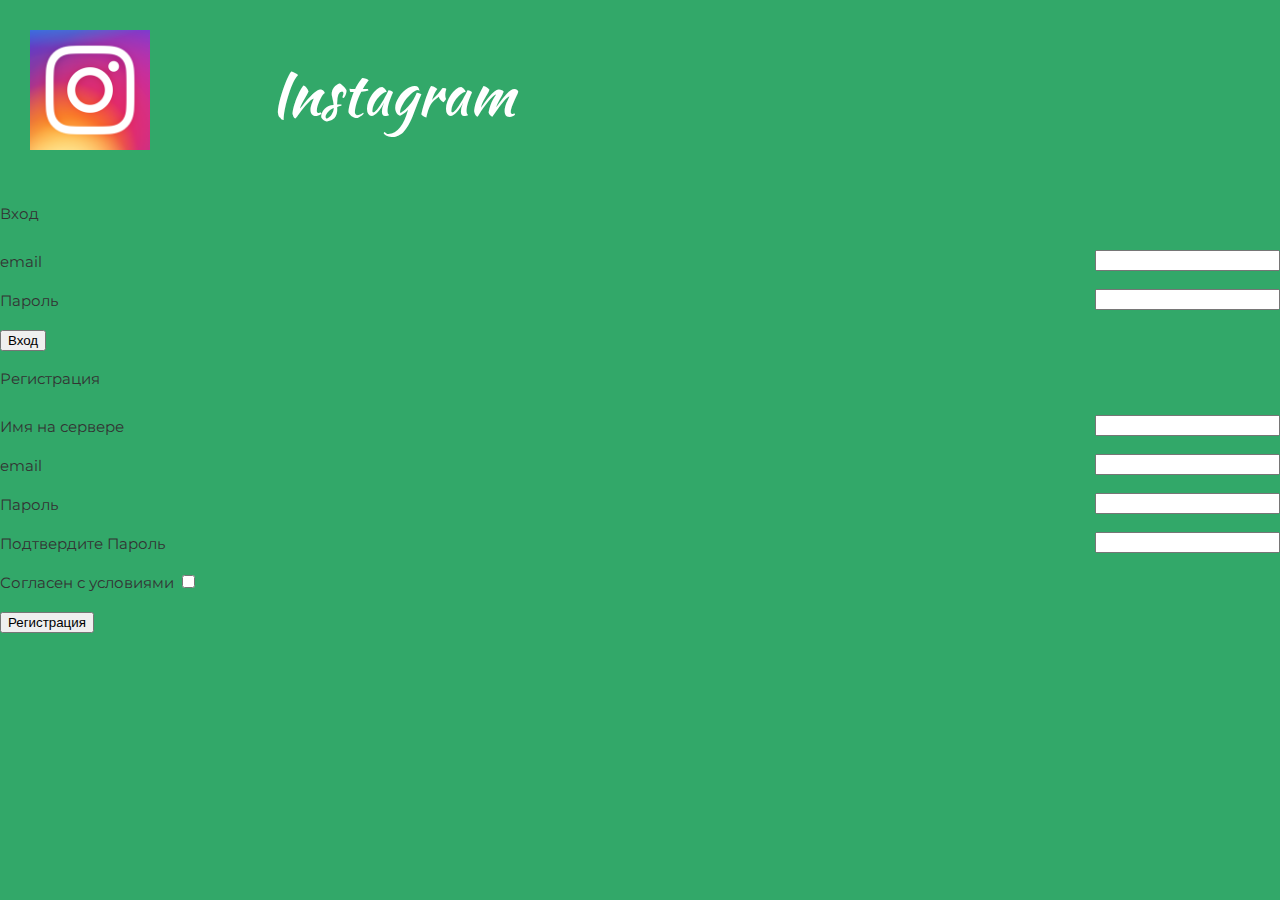
<file: instagram/index.html>
<!DOCTYPE html>
<html lang="en">

<head>
    <meta charset="UTF-8">
    <link rel="stylesheet" href="style.css">
    <link href="https://fonts.googleapis.com/css?family=Kaushan+Script|Montserrat:400,700&amp;subset=cyrillic-ext" rel="stylesheet">
    <link>
    <title>Document</title>
</head>

<body>
    <header>
        <div class="logo">
            <img src="images/instLogo.png" class="img_logo" alt="">
        </div>
        <div class="name">Instagram</div>

    </header>


    <form name="Input" action="feed.html" method="post" class="LogIn">
    <p>Вход <br>
            <br>
            <label>email
                <input type="text" name="text" autocomplete required class="right">
            </label>
        </p>

        <p>
            <label>Пароль
                <input type="password" name="password" autocomplete required class="right">
            </label>
        </p>
        
        <p>  <input type="submit" value="Вход">  </p>
    </form>
    
    
    
    <form name="LogIn" action="feed.html" method="post" class="LogIn">
    <p>Регистрация<br>
           
            <br>
            <label>Имя на сервере
                <input type="text" name="text" autocomplete required class="right">
            </label>
        </p>

        <p>
            <label>email
                <input type="text" name="email" autocomplete required class="right">
            </label>
        </p>
        
        <p> <label>Пароль
                <input type="password" name="password" autocomplete required class="right">
            </label></p>
                    
                    <p>
                     <label>Подтвердите Пароль
                <input type="password" name="password" autocomplete required class="right">
            </label>
            </p>
            
             <p>
                     <label> Согласен с условиями
                <input type="checkbox" name="password" autocomplete required >
            </label>
            </p>
            
             <p>  <input type="submit" value="Регистрация">  </p>
    </form>
    
    
    
    

</body>

</html>
</file>
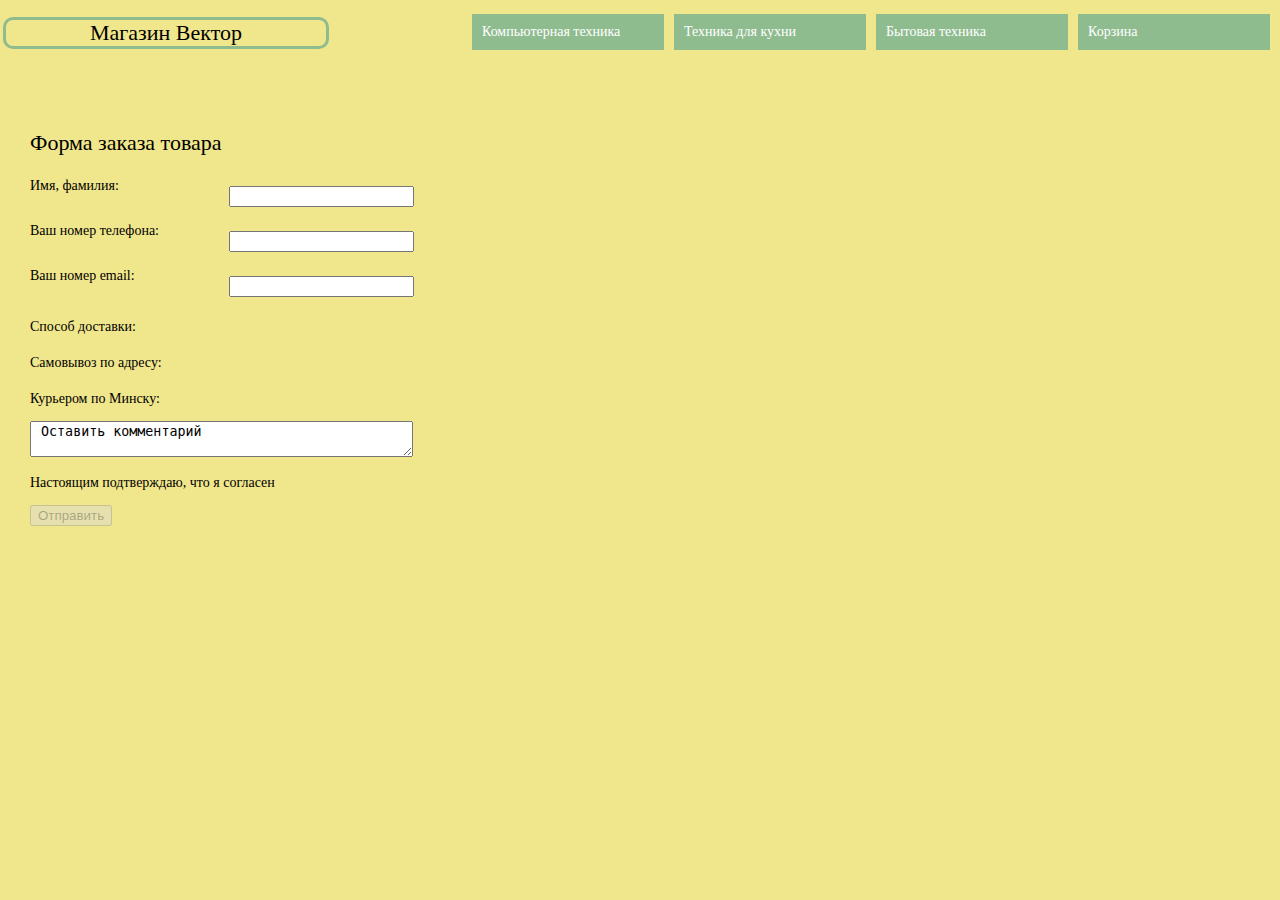
<file: shop/index.html>
<!DOCTYPE html>
<html lang="en">

<head>
    <meta charset="UTF-8">
    <link rel="stylesheet" href="style.css">
    <link href="https://fonts.googleapis.com/css?family=Kaushan+Script|Montserrat:400,700&amp;subset=cyrillic-ext" rel="stylesheet">
    <link>
    <title>Document</title>
</head>

<body>
  <div class="nav">
   <ul class="menu">
   
       <li><a href=#>Корзина</a>
        <ul class="submenu">
           
        </ul>
    </li>
    
    <li><a href=#>Бытовая техника</a>
        <ul class="submenu">
            <li><a href=#>Стиральные машины
</a></li>
            <li><a href=#>Пылесосы</a></li>
            <li><a href=#>Швейные, вышивальные машины
</a></li>
        <li><a href=#>Утюги</a></li>
       <li><a href=#>Электровеники</a></li>
     <li><a href=#>Сушилки для обуви</a></li>
        </ul>
    </li>
    <li><a href=#>Техника для кухни</a>
        <ul class="submenu">
            <li><a href=#>Холодильники
</a></li>
            <li><a href=#>Кухонные плиты</a></li>
            <li><a href=#>Морозильники</a></li>
            <li><a href=#>Настольные плиты</a></li>
            <li><a href=#>Ростеры, мини-печи</a></li>
            <li><a href=#>Вытяжки</a></li>
            <li><a href=#>Микроволновые печи</a></li>
            
            
        </ul>
    </li>
    <li><a href=#>Компьютерная техника</a>
        <ul class="submenu">
            <li><a href=#>Ноутбуки</a></li>
            <li><a href=#>Планшеты</a></li>
            <li><a href=#>Компьютеры, моноблоки</a></li>
        <li><a href=#>Игровые приставки</a></li>
        <li><a href=#>Серверное оборудование</a></li>
        </ul>
    </li>

    
</ul>

<div class="name"> Магазин Вектор</div>
</div> 

<div class="form"> 
 <form  action="#">
<p class="m_name">Форма заказа товара</p>
	<div class="input" > <label>Имя, фамилия:</label>
	<input class="input" type="text" /> </div>


<div  class="input" > <label for="phone">Ваш номер телефона:</label>
<input  class="input" type="tel" id="phone" name="phone" ></div>

<div  class="input" > <label for="phone">Ваш номер email:</label>
<input  class="input" type="email" id="phone" name="phone" ></div>

<div>
<p>Способ доставки:</p>
  <div>
    
    
     <div class="spoiler">

     <label for="mapy">Самовывоз по адресу:</label>
     <input type="checkbox" id="mapy" >
     <div class="box">

           
<div class="map-responsive">
<iframe src="https://www.google.com/maps/embed?pb=!1m18!1m12!1m3!1d143494.86491623629!2d38.8346975935457!3d55.80873818252006!2m3!1f0!2f0!3f0!3m2!1i1024!2i768!4f13.1!3m3!1m2!1s0x414b1c7e8e89e903%3A0x2489581359276ac7!2z0J7RgNC10YXQvtCy0L4t0JfRg9C10LLQviwg0JzQvtGB0LrQvtCy0YHQutCw0Y8g0L7QsdC7Lg!5e0!3m2!1sru!2sru!4v1452761646368" width="400" height="300" frameborder="0" style="border:0" allowfullscreen></iframe>
</div>

     </div>
     
           
</div>

   <div class="spoiler">

     <label for="horns">Курьером по Минску:</label><input type="checkbox"  id="horns" >
     <div class="box">

          	<div class="input" > <label>Адрес доставки:</label>
	<input class="input" type="text" /> </div> 


     </div>
     
           
</div> 
    
     
     

  </div>
  
  
  
 
  
  
  
  
  
  
  
</div>
    <p><textarea rows="2" cols="45" name="text"> Оставить комментарий</textarea></p>

	

<div class="formname">
    <input id="checkbox" type="checkbox" name="checkbox" onchange="document.getElementById('submit').disabled = !this.checked;" />
    <label for="checkbox">Настоящим подтверждаю, что я согласен</label>    
   <p> <input type="submit" disabled="disabled" name="submit" id="submit" value="Отправить" /> </p>
</div>

 
 </form>
</div>

</body>

</html>
</file>
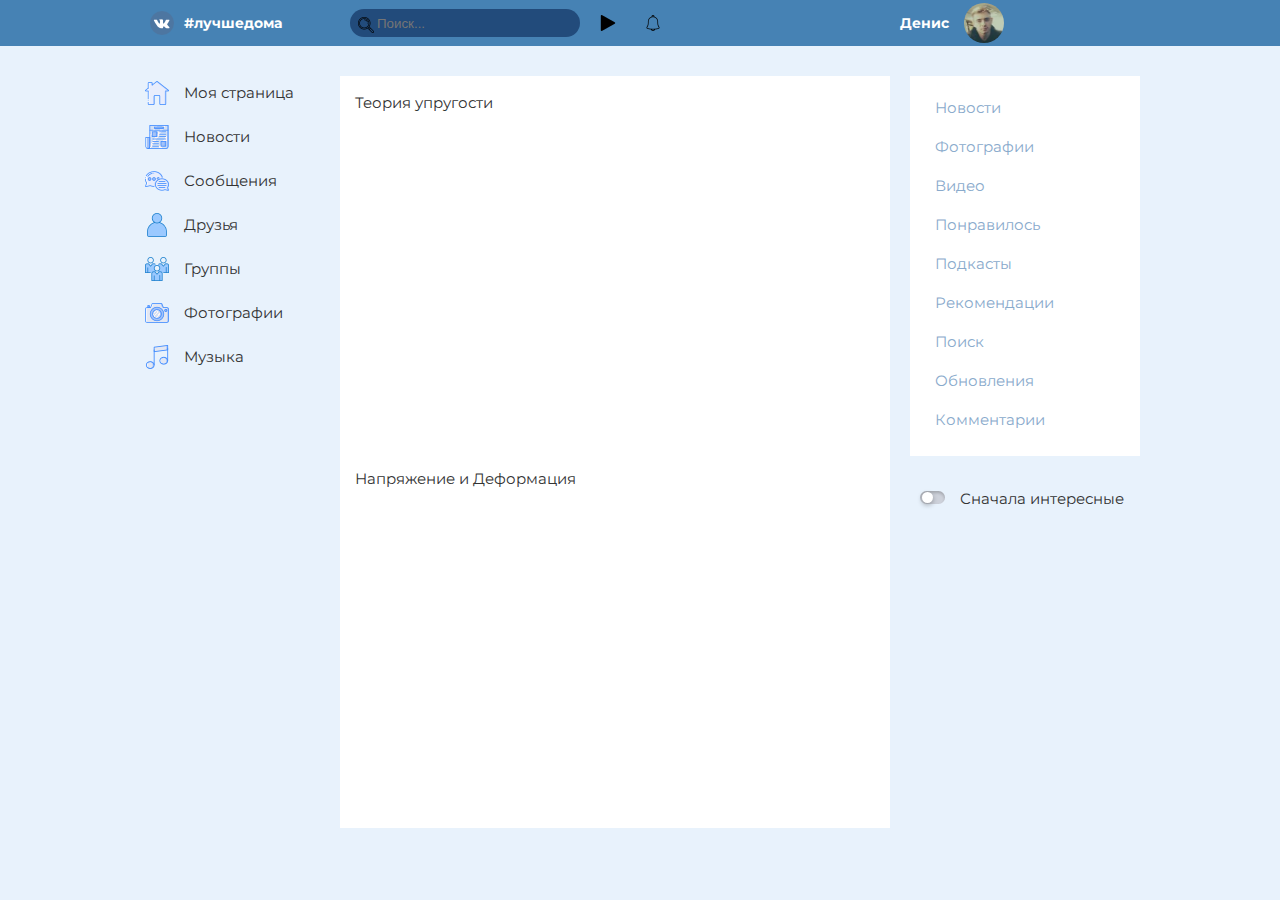
<file: vk/index.html>
<!DOCTYPE html>
<html lang="ru">

<head>
    <meta charset="UTF-8">
    <meta name="viewport" content="width=device-width, initial-scale=1">
    <link rel="stylesheet" href="style.css">
    <link href="https://fonts.googleapis.com/css?family=Kaushan+Script|Montserrat:300i,400,700&amp;subset=cyrillic-ext" rel="stylesheet">

    <title>Vk</title>
</head>

<body>
    <header class="header">
       
        <div class="header_logo">
           <img class="header_logo_icon" src="icons/vk.png" alt="vk">
           <div class="white">#лучшедома</div>
       </div>
       
       
       <div class="header_content">
           <input type="text"  class="text ts_input" id="ts_input" autocomplete="off" name="disable-autofill" aria-label="Поиск"
           placeholder="Поиск..." >
           
           <div class="play"><img src="icons/play.png" alt=""></div>
           <div class="play"><img src="icons/bell.png" alt=""></div>
           
          
       </div>
       <div class="header_nav">
           
          <div class="white">Денис</div>
          <img class="photo" src="den.JPG" alt="">
           
       </div>
       
    </header>
    
    
    
    
    
<div class="content">
    <div class="content_menu">
      
         <div class="content_menu_item">
          <div> <img class="menu_img" src="icons/construction.png" alt=""></div>
          <div>Моя страница</div>
          
      </div>
    
      <div class="content_menu_item">
          <div> <img class="menu_img" src="icons/news.png" alt=""></div>
          <div>Новости</div>
          
      </div>
       
        <div class="content_menu_item">
          <div> <img class="menu_img" src="icons/message.png" alt=""></div>
          <div>Сообщения</div>
          
      </div>
       
        <div class="content_menu_item">
          <div> <img class="menu_img" src="icons/social.png" alt=""></div>
          <div>Друзья</div>
          
      </div>
      
        <div class="content_menu_item">
          <div> <img class="menu_img" src="icons/groups.png" alt=""></div>
          <div>Группы</div>
          
      </div>
      
        <div class="content_menu_item">
          <div> <img class="menu_img" src="icons/photo.png" alt=""></div>
          <div>Фотографии</div>
          
      </div>
      
        <div class="content_menu_item">
          <div> <img class="menu_img" src="icons/music_2.png" alt=""></div>
          <div>Музыка</div>
          
      </div>
    
   
        
        
    </div>
    
    <div class="content_content">
   <p>Теория упругости</p>
       <div> <iframe width="520" height="315" src="https://www.youtube.com/embed/WSRqJdT2COE" frameborder="0" allow="accelerometer; autoplay; encrypted-media; gyroscope; picture-in-picture" allowfullscreen></iframe>
        </div>
        
        
        <p>Напряжение и Деформация </p>
       <div> <iframe width="520" height="315" src="https://www.youtube.com/embed/AkX6JqlWRqc" frameborder="0" allow="accelerometer; autoplay; encrypted-media; gyroscope; picture-in-picture" allowfullscreen></iframe>
       </div>
    </div>
    
    <div class="content_nav">
       <div  class="nav_item">Новости</div>
       <div class="nav_item">Фотографии</div>
       <div class="nav_item">Видео</div>
       <div class="nav_item">Понравилось</div>
       <div class="nav_item">Подкасты</div>
       <div class="nav_item">Рекомендации</div>
       <div class="nav_item">Поиск</div>
       <div class="nav_item">Обновления</div>
       <div class="nav_item">Комментарии</div>
       
        <div class="interesting">
  
          


            
  <input type="checkbox" class="checkbox" id="checkbox-1">

            <label for="checkbox-1">

Сначала интересные



</label>
        </div>
         
           
    </div>
    
    
    
    
</div>






</body>

</html>
</file>
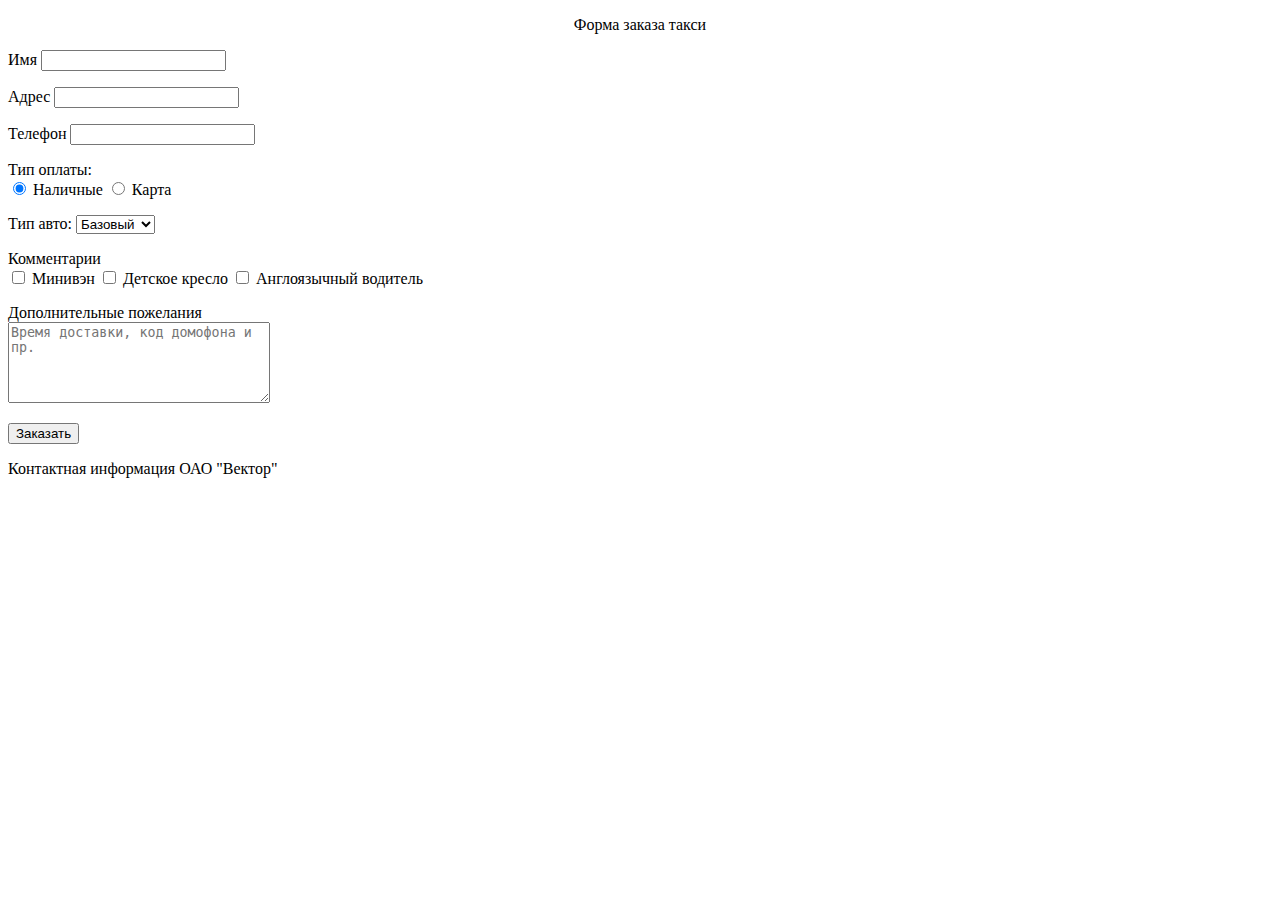
<file: taxi.html>
<!DOCTYPE html>
<html lang="en">
<head>
    <meta charset="UTF-8">
    <title>Document</title>
</head>
<body>
  <p style="text-align: center">Форма заказа такси</p>
  
   <form name="pizza_order" action="/echo" method="post">
  <p>
        <label>Имя
            <input type="text" name="name" autocomplete required>
        </label>
    </p>
      <p>
        <label>Адрес
            <input type="text" name="address" autocomplete required>
        </label>
    </p>
     <p>
        <label>Телефон
            <input type="phone" name="phone" autocomplete required>
        </label>
    </p>
    
     <p>
        Тип оплаты:<br>
        <label>
            <input type="radio" name="base" value="base1" checked>
            Наличные
        </label>
        <label>
            <input type="radio" name="base" value="base2">
           Карта
        </label>
    </p>
    
    <p>
        <label>Тип авто:
            <select name="pizza" required>
                <option value="pz1">Базовый</option>
                <option value="pz2">Премиум</option>
                <option value="pz3">Люкс</option>
                 </select>
        </label>
    </p>
    
   
    
    <p>
    Комментарии <br>
        <label>
            <input type="checkbox" name="slice">
            Минивэн
        </label>
        
         <label>
            <input type="checkbox" name="slice">
            Детское кресло
        </label>
        <label>
            <input type="checkbox" name="slice">
            Англоязычный водитель
        </label>
    </p>
    
   
  
    
    <p>
        <label>Дополнительные пожелания<br>
            <textarea cols="30" rows="5" name="additional_info"
                placeholder="Время доставки, код домофона и пр."
            ></textarea>
        </label>
    </p>
    
    <p>
        <input type="submit" value="Заказать">
    </p>
</form>
<p> Контактная информация ОАО "Вектор"</p>
    
     
      
        
</body>
</html>
</file>
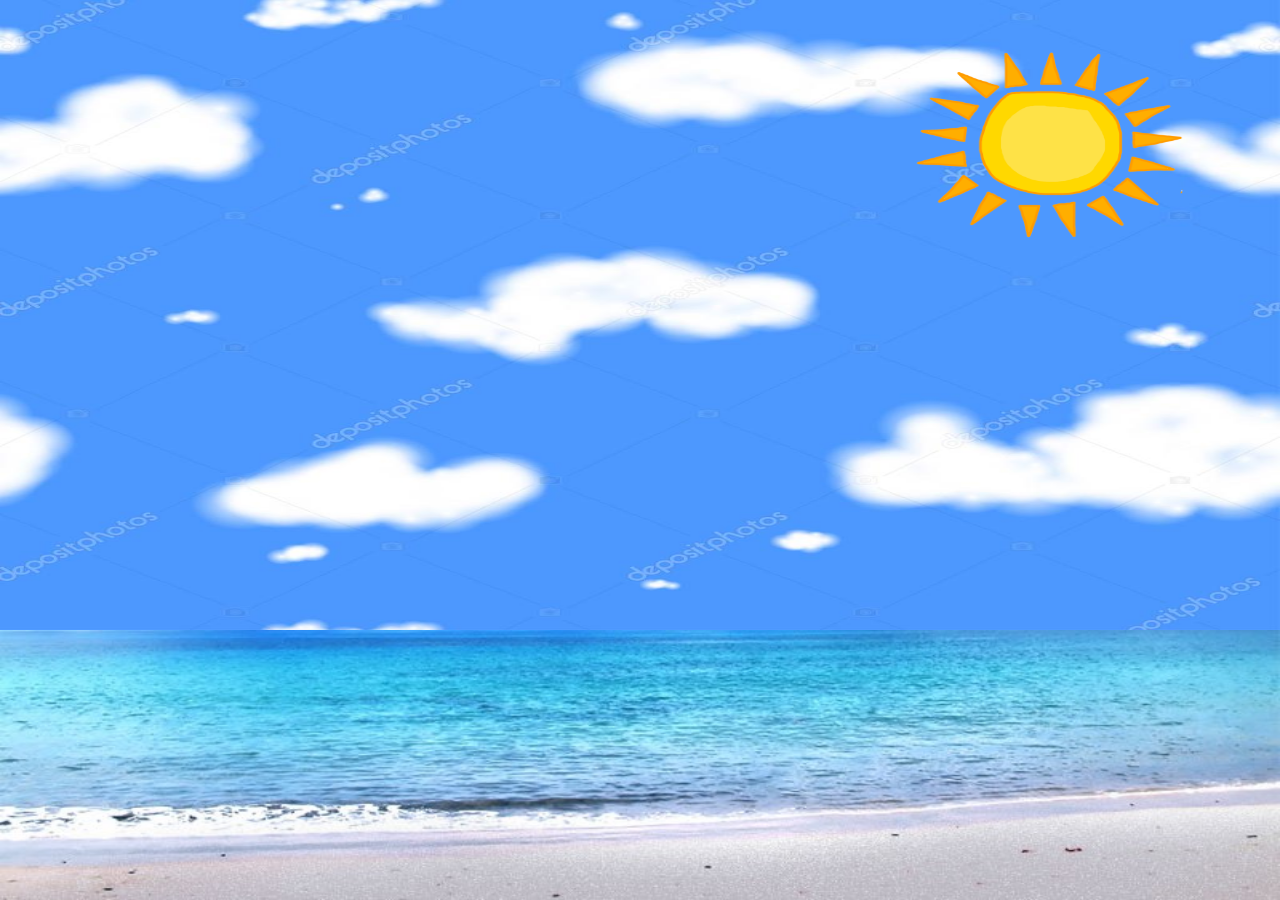
<file: beach/beach.html>
<!DOCTYPE html>
<html lang="ru">
<head>
    <meta charset="UTF-8">
    <title>Document</title>
    <link rel="stylesheet" href="style.css">
</head>
<body>
    <div class="container">
    
        
    </div>
</body>
</html>
</file>
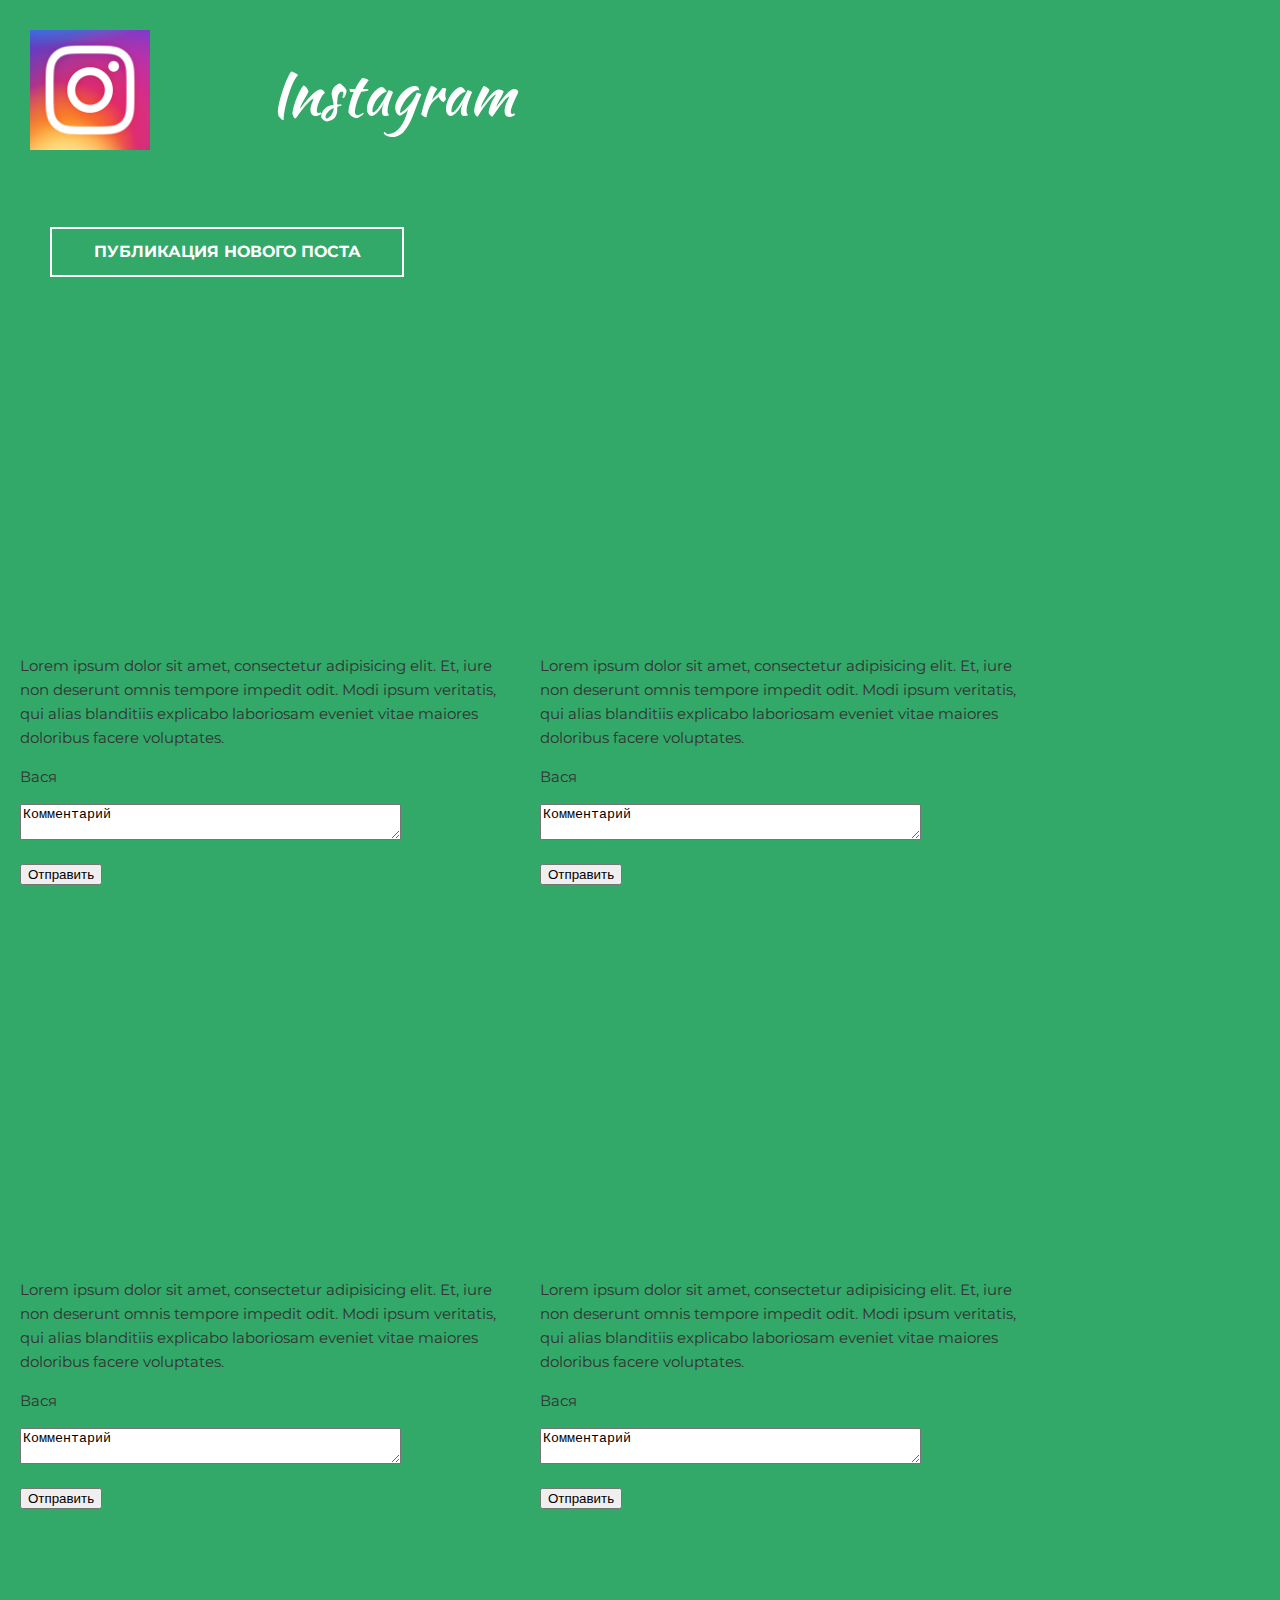
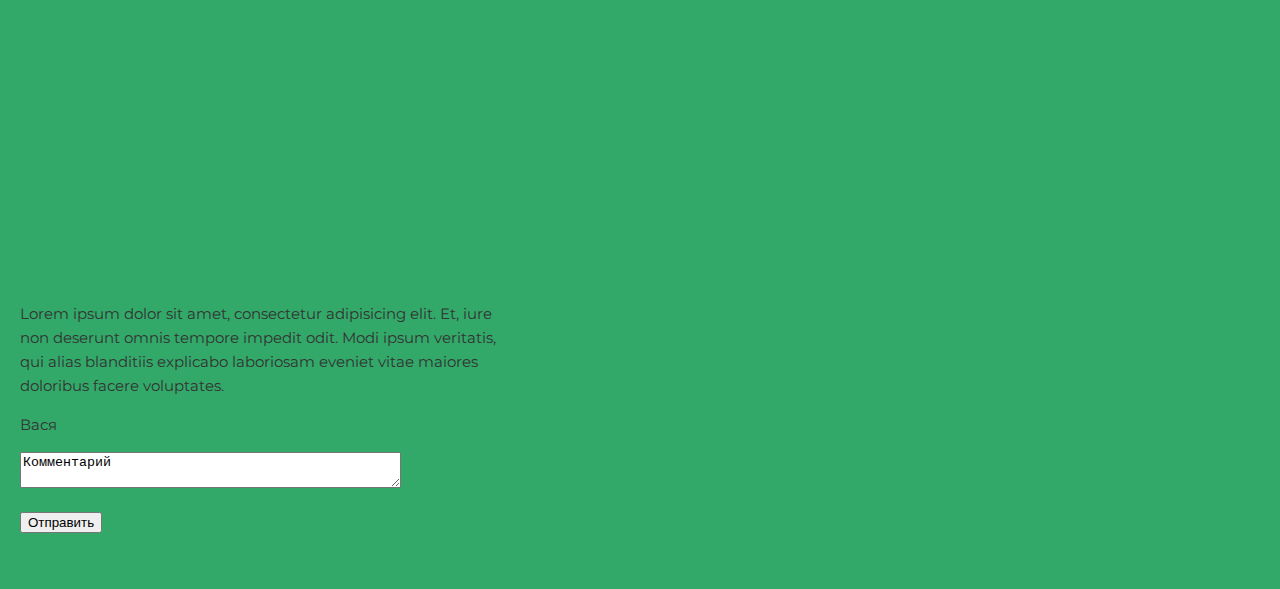
<file: instagram/feed.html>
<!DOCTYPE html>
<html lang="en">

<head>
    <meta charset="UTF-8">
    <link rel="stylesheet" href="style.css">
    <link href="https://fonts.googleapis.com/css?family=Kaushan+Script|Montserrat:400,700&amp;subset=cyrillic-ext" rel="stylesheet">
    <link>
    <title>Document</title>
</head>

<body>
    <header>
        <div class="logo">
            <img src="images/instLogo.png" class="img_logo" alt="">
        </div>
        <div class="name">Instagram</div>

    </header>
<div class="new_post">
    <a href="photo_add.html"> Публикация нового поста</a>
</div>
    
    <div class="post"><iframe width="500" height="315" src="https://www.youtube.com/embed/uAcnIvKhfQQ?start=1" frameborder="0" allow="accelerometer; autoplay; encrypted-media; gyroscope; picture-in-picture" allowfullscreen></iframe>
    <br>
    <p>Lorem ipsum dolor sit amet, consectetur adipisicing elit. Et, iure non deserunt omnis tempore impedit odit. Modi ipsum veritatis, qui alias blanditiis explicabo laboriosam eveniet vitae maiores doloribus facere voluptates.</p>
    <p>Вася</p>
    
   <form action="photo_add.html" method="post">
<p><textarea rows="2" cols="45" name="text">Комментарий</textarea></p>
    <p><input type="submit" value="Отправить"></p>
  </form>

</div>
    <div class="post">
  <iframe width="500" height="315" src="https://www.youtube.com/embed/HihYQVuH64U" frameborder="0" allow="accelerometer; autoplay; encrypted-media; gyroscope; picture-in-picture" allowfullscreen></iframe>
   <br>
    <p>Lorem ipsum dolor sit amet, consectetur adipisicing elit. Et, iure non deserunt omnis tempore impedit odit. Modi ipsum veritatis, qui alias blanditiis explicabo laboriosam eveniet vitae maiores doloribus facere voluptates.</p>
    <p>Вася</p>
    
    <form action="photo_add.html" method="post">
<p><textarea rows="2" cols="45" name="text">Комментарий</textarea></p>
    <p><input type="submit" value="Отправить"></p>
  </form>
    
</div>
    <div class="post">
  <iframe width="500" height="315" src="https://www.youtube.com/embed/HihYQVuH64U" frameborder="0" allow="accelerometer; autoplay; encrypted-media; gyroscope; picture-in-picture" allowfullscreen></iframe>
   <br>
    <p>Lorem ipsum dolor sit amet, consectetur adipisicing elit. Et, iure non deserunt omnis tempore impedit odit. Modi ipsum veritatis, qui alias blanditiis explicabo laboriosam eveniet vitae maiores doloribus facere voluptates.</p>
    <p>Вася</p>
    
    <form action="photo_add.html" method="post">
<p><textarea rows="2" cols="45" name="text">Комментарий</textarea></p>
    <p><input type="submit" value="Отправить"></p>
  </form>
    
</div>
    
      <div class="post">
  <iframe width="500" height="315" src="https://www.youtube.com/embed/HihYQVuH64U" frameborder="0" allow="accelerometer; autoplay; encrypted-media; gyroscope; picture-in-picture" allowfullscreen></iframe>
   <br>
    <p>Lorem ipsum dolor sit amet, consectetur adipisicing elit. Et, iure non deserunt omnis tempore impedit odit. Modi ipsum veritatis, qui alias blanditiis explicabo laboriosam eveniet vitae maiores doloribus facere voluptates.</p>
    <p>Вася</p>
    
    <form action="photo_add.html" method="post">
<p><textarea rows="2" cols="45" name="text">Комментарий</textarea></p>
    <p><input type="submit" value="Отправить"></p>
  </form>
    
</div>
     <div class="post">
  <iframe width="500" height="315" src="https://www.youtube.com/embed/HihYQVuH64U" frameborder="0" allow="accelerometer; autoplay; encrypted-media; gyroscope; picture-in-picture" allowfullscreen></iframe>
   <br>
    <p>Lorem ipsum dolor sit amet, consectetur adipisicing elit. Et, iure non deserunt omnis tempore impedit odit. Modi ipsum veritatis, qui alias blanditiis explicabo laboriosam eveniet vitae maiores doloribus facere voluptates.</p>
    <p>Вася</p>
    
    <form action="photo_add.html" method="post">
<p><textarea rows="2" cols="45" name="text">Комментарий</textarea></p>
    <p><input type="submit" value="Отправить"></p>
  </form>
    
</div>
    

</body>

</html>
</file>
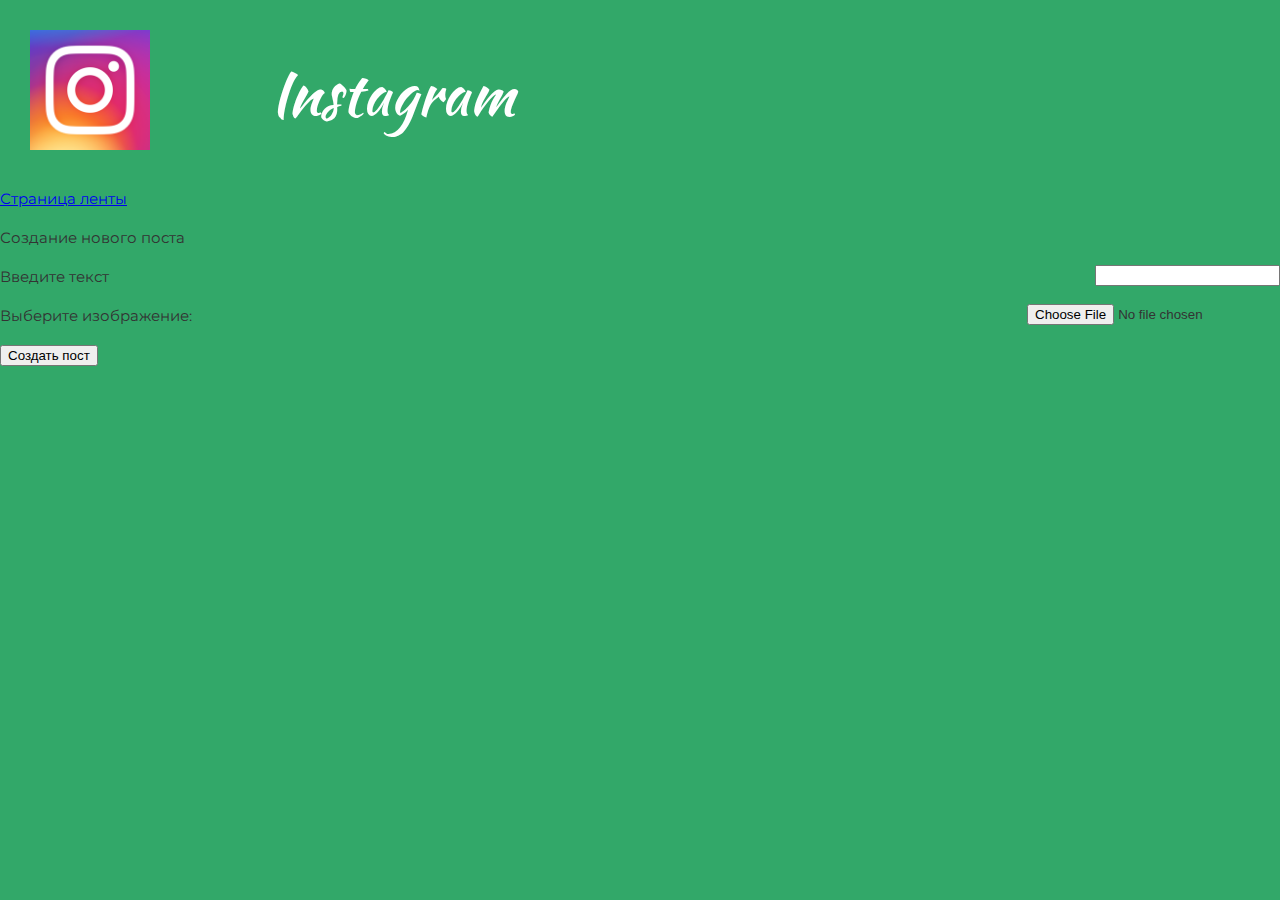
<file: instagram/photo_add.html>
<!DOCTYPE html>
<html lang="en">

<head>
    <meta charset="UTF-8">
    <link rel="stylesheet" href="style.css">
    <link href="https://fonts.googleapis.com/css?family=Kaushan+Script|Montserrat:400,700&amp;subset=cyrillic-ext" rel="stylesheet">
    <link>
    <title>Document</title>
</head>

<body>
    <header>
        <div class="logo">
            <img src="images/instLogo.png" class="img_logo" alt="">
        </div>
        <div class="name">Instagram</div>

    </header>


   
   <a href="feed.html" class="LogIn">Страница ленты</a>
    
    <form action="feed.html" class="LogIn">
   <p>Создание нового поста</p>
    
    
           
           
            
              <p>
            <label>Введите текст
                <input type="text" name="email" autocomplete required class="right">
            </label>
        </p>  
           
           
            <p>
            <label for="img">Выберите изображение:</label>
            
  <input type="file" id="img" name="img" accept="image/*" class="right">
        </p>  
    
    
 
 <p> <input type="submit" value="Создать пост"></p>
  
</form>
    

</body>

</html>
</file>
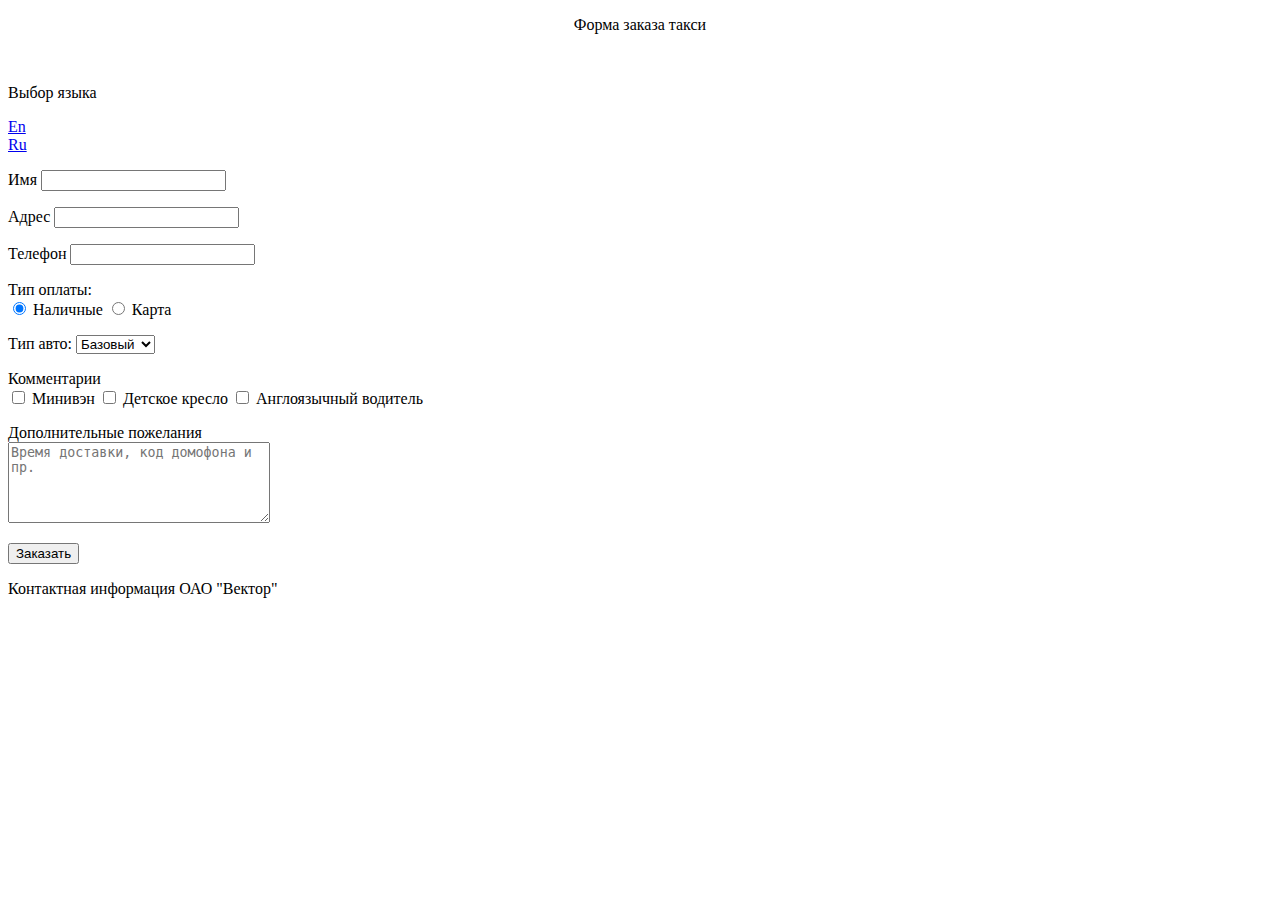
<file: taxi/order-by.html>
<!DOCTYPE html>
<html lang="en">
<head>
    <meta charset="UTF-8">
    <title>Document</title>
</head>
<body>
 
 
 
  <p style="text-align: center">Форма заказа такси</p>
  
  
  <br>
<p>Выбор языка</p>
 <a href="order-en.html">En</a>
 <br>
  <a href="order-ru.html">Ru</a>
  
   <form name="pizza_order" action="/echo" method="post">
  <p>
        <label>Имя
            <input type="text" name="name" autocomplete required>
        </label>
    </p>
      <p>
        <label>Адрес
            <input type="text" name="address" autocomplete required>
        </label>
    </p>
     <p>
        <label>Телефон
            <input type="phone" name="phone" autocomplete required>
        </label>
    </p>
    
     <p>
        Тип оплаты:<br>
        <label>
            <input type="radio" name="base" value="base1" checked>
            Наличные
        </label>
        <label>
            <input type="radio" name="base" value="base2">
           Карта
        </label>
    </p>
    
    <p>
        <label>Тип авто:
            <select name="pizza" required>
                <option value="pz1">Базовый</option>
                <option value="pz2">Премиум</option>
                <option value="pz3">Люкс</option>
                 </select>
        </label>
    </p>
    
   
    
    <p>
    Комментарии <br>
        <label>
            <input type="checkbox" name="slice">
            Минивэн
        </label>
        
         <label>
            <input type="checkbox" name="slice">
            Детское кресло
        </label>
        <label>
            <input type="checkbox" name="slice">
            Англоязычный водитель
        </label>
    </p>
    
   
  
    
    <p>
        <label>Дополнительные пожелания<br>
            <textarea cols="30" rows="5" name="additional_info"
                placeholder="Время доставки, код домофона и пр."
            ></textarea>
        </label>
    </p>
    
    <p>
        <input type="submit" value="Заказать">
    </p>
</form>
<p> Контактная информация ОАО "Вектор"</p>
    
     
      
        
</body>
</html>
</file>
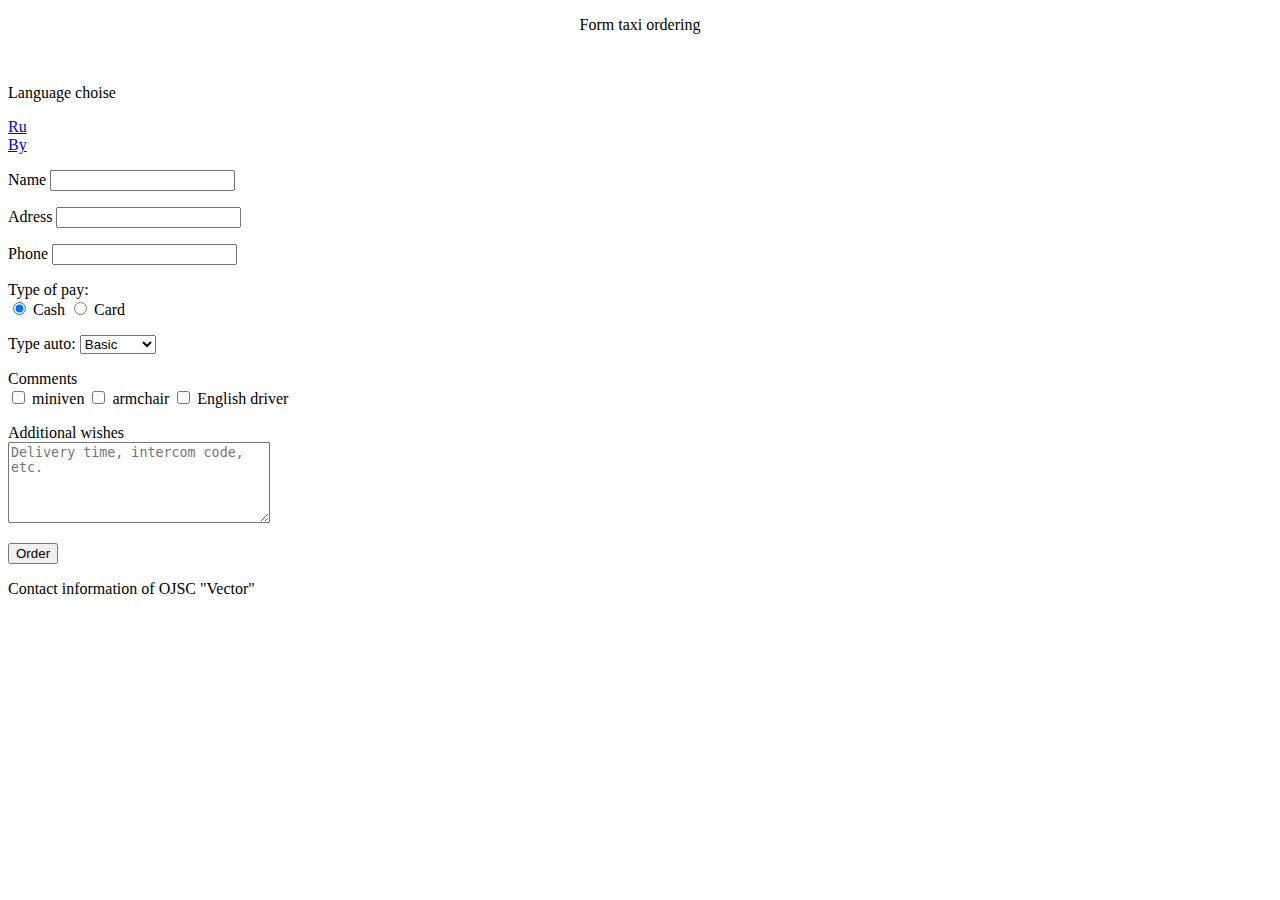
<file: taxi/order-en.html>
<!DOCTYPE html>
<html lang="en">
<head>
    <meta charset="UTF-8">
    <title>Document</title>
</head>
<body>
  <p style="text-align: center">Form taxi ordering</p>
  
  <br>
<p>Language choise</p>
 <a href="order-ru.html">Ru</a>
 <br>
  <a href="order-by.html">By</a>
  
   <form name="pizza_order" action="/echo" method="post">
  <p>
        <label>Name
            <input type="text" name="name" autocomplete required>
        </label>
    </p>
      <p>
        <label>Adress
            <input type="text" name="address" autocomplete required>
        </label>
    </p>
     <p>
        <label>Phone
            <input type="phone" name="phone" autocomplete required>
        </label>
    </p>
    
     <p>
        Type of pay:<br>
        <label>
            <input type="radio" name="base" value="base1" checked>
            Cash
        </label>
        <label>
            <input type="radio" name="base" value="base2">
           Card
        </label>
    </p>
    
    <p>
        <label>Type auto:
            <select name="pizza" required>
                <option value="pz1">Basic</option>
                <option value="pz2">Premium</option>
                <option value="pz3">Luxe</option>
                 </select>
        </label>
    </p>
    
   
    
    <p>
    Comments <br>
        <label>
            <input type="checkbox" name="slice">
            miniven
        </label>
        
         <label>
            <input type="checkbox" name="slice">
            armchair
        </label>
        <label>
            <input type="checkbox" name="slice">
            English driver
        </label>
    </p>
    
   
  
    
    <p>
        <label>Additional wishes<br>
            <textarea cols="30" rows="5" name="additional_info"
                placeholder="Delivery time, intercom code, etc."
            ></textarea>
        </label>
    </p>
    
    <p>
        <input type="submit" value="Order">
    </p>
</form>
<p> Contact information of OJSC "Vector"</p>
    
     
      
        
</body>
</html>
</file>
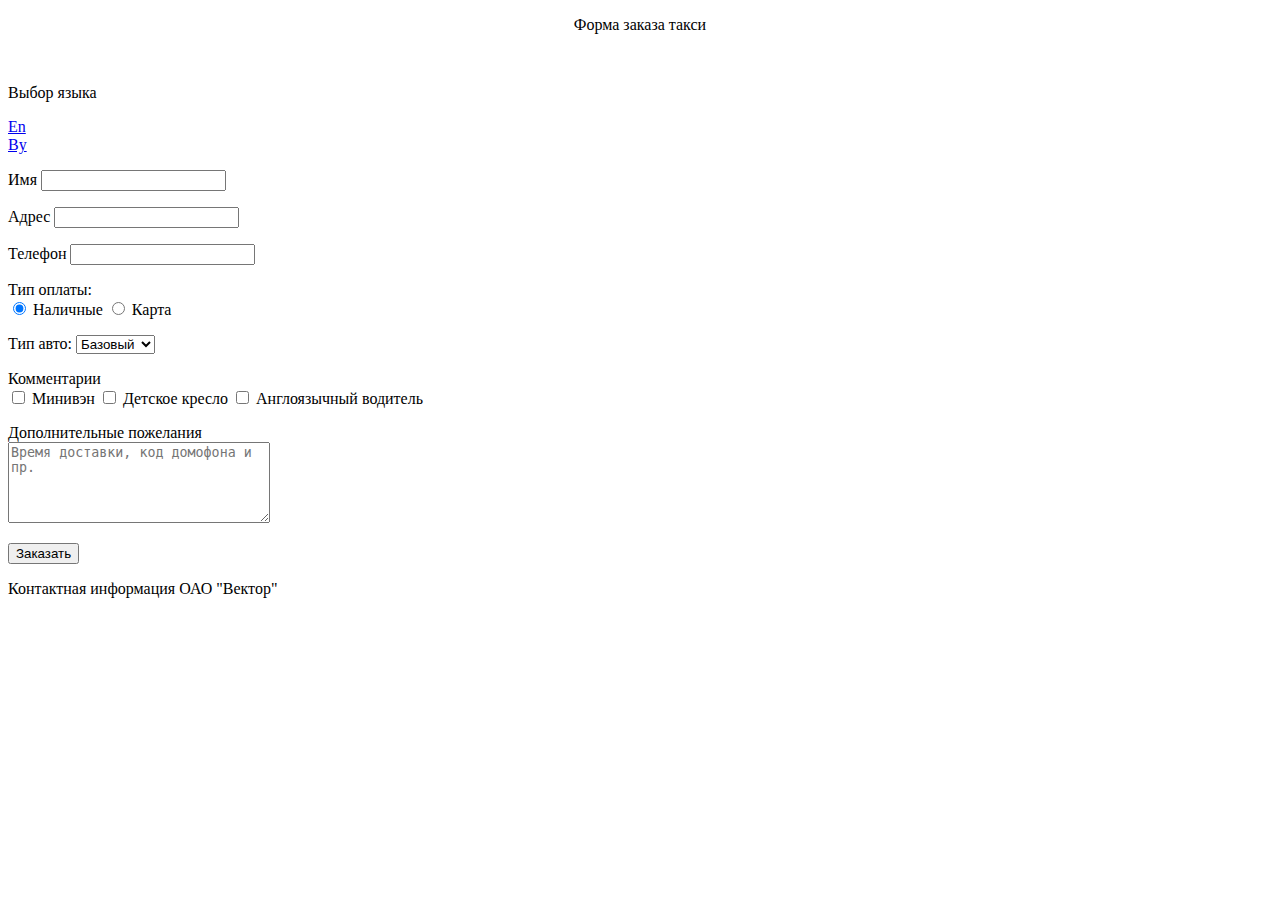
<file: taxi/order-ru.html>
<!DOCTYPE html>
<html lang="en">
<head>
    <meta charset="UTF-8">
    <title>Document</title>
</head>
<body>
  <p style="text-align: center">Форма заказа такси</p>
  
<br>
<p>Выбор языка</p>
 <a href="order-en.html">En</a>
 <br>
  <a href="order-by.html">By</a>
  
   <form name="pizza_order" action="/echo" method="post">
  <p>
        <label>Имя
            <input type="text" name="name" autocomplete required>
        </label>
    </p>
      <p>
        <label>Адрес
            <input type="text" name="address" autocomplete required>
        </label>
    </p>
     <p>
        <label>Телефон
            <input type="phone" name="phone" autocomplete required>
        </label>
    </p>
    
     <p>
        Тип оплаты:<br>
        <label>
            <input type="radio" name="base" value="base1" checked>
            Наличные
        </label>
        <label>
            <input type="radio" name="base" value="base2">
           Карта
        </label>
    </p>
    
    <p>
        <label>Тип авто:
            <select name="pizza" required>
                <option value="pz1">Базовый</option>
                <option value="pz2">Премиум</option>
                <option value="pz3">Люкс</option>
                 </select>
        </label>
    </p>
    
   
    
    <p>
    Комментарии <br>
        <label>
            <input type="checkbox" name="slice">
            Минивэн
        </label>
        
         <label>
            <input type="checkbox" name="slice">
            Детское кресло
        </label>
        <label>
            <input type="checkbox" name="slice">
            Англоязычный водитель
        </label>
    </p>
    
   
  
    
    <p>
        <label>Дополнительные пожелания<br>
            <textarea cols="30" rows="5" name="additional_info"
                placeholder="Время доставки, код домофона и пр."
            ></textarea>
        </label>
    </p>
    
    <p>
        <input type="submit" value="Заказать">
    </p>
</form>
<p> Контактная информация ОАО "Вектор"</p>
    
     
      
        
</body>
</html>
</file>
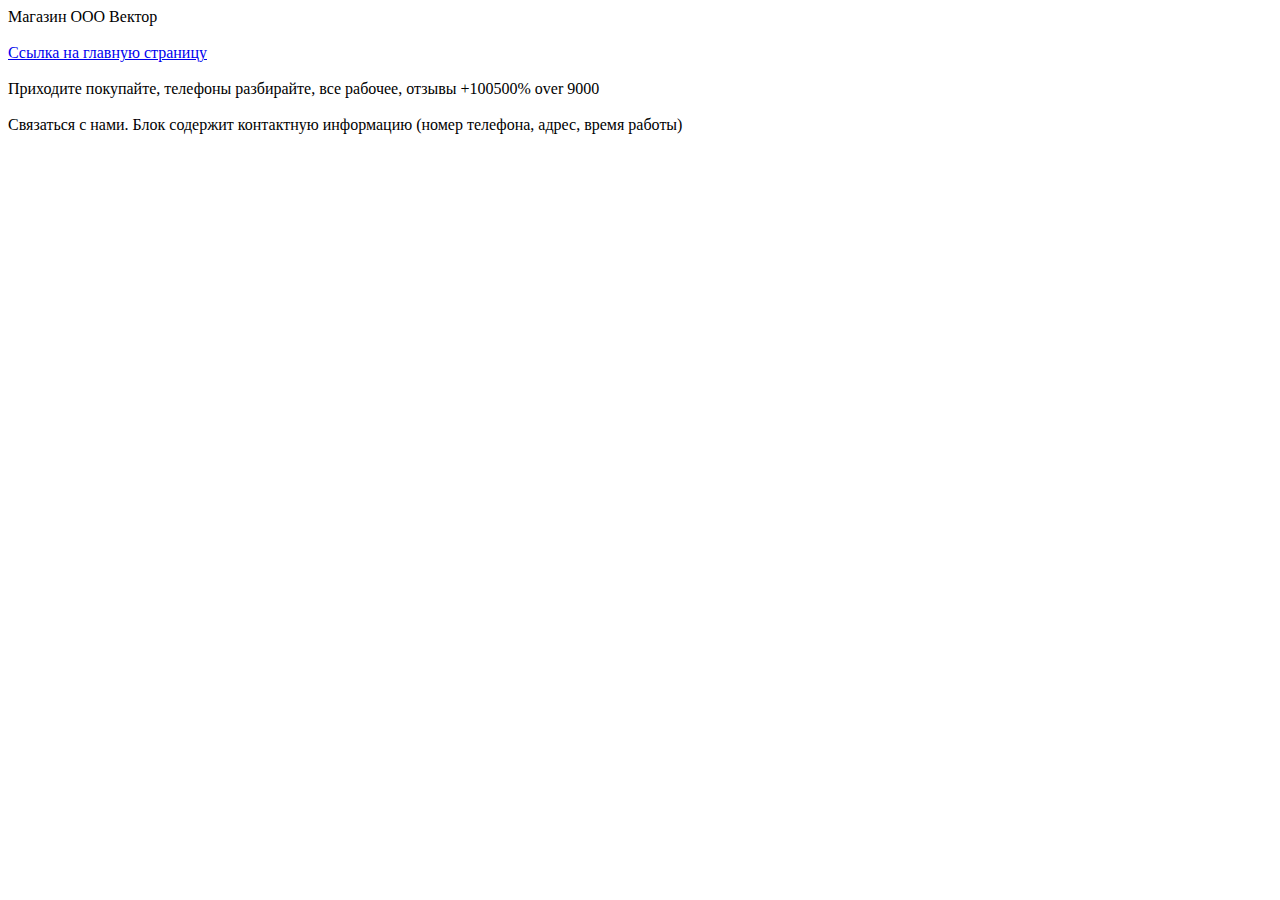
<file: task_2/1/product.html>
<!DOCTYPE html>
<html lang="ru">
<head>
    <meta charset="UTF-8">
    <title>Document</title>
</head>
<body>
   <div>Магазин ООО Вектор
  </div>
   <br>
   <a href="index.html">Ссылка на главную страницу</a>
   <br>
   
   <br>
   <div>Приходите покупайте, телефоны разбирайте, все рабочее, отзывы +100500% over 9000</div>
   
   <br>
    <div>Связаться с нами. Блок содержит контактную информацию (номер телефона, адрес, время работы)</div>
</body>
</html>
</file>
<file: instagram/style.css>
body {
    margin: 0;
    font-family: 'Montserrat', sans-serif;

    font-size: 15px;
    line-height: 1.6;
    color: #333;
    background-color: #32a869;

}

header{
    display: flex;
/*    justify-content: space-between;*/
  align-items: center;
    padding: 30px;
}

.img_logo{
    width: 120px;
    height: 120px;
}
.name{
     margin-left: 120px;
    font-family: 'Kaushan Script', cursive;
    font-size: 60px;
    color: #fff;
}

.new_post{
    text-align: center;
    width: 270px;
    margin: 40px 50px;
    padding: 10px 40px;
    border: 2px solid #fff;
}
.new_post a{
    
      color: #fff;
    text-decoration: none;
    font-size: 16px;
    text-transform: uppercase;
    font-weight: 700;
}

.post{
    float: left;
    width: 500px;
    margin-bottom: 40px;
    margin-left: 20px;
}
.right{
    float: right
}
</file>
<file: shop/style.css>
body {
    font: 14px 'Verdana';
    margin: 0;
    padding: 0;
    background-color: khaki;
}
ul {
    
    display: block;
    
    margin-top: 1px;
    padding: 0;
    list-style: none;
    
}
/*
ul:after {
    display: block;
    content: ' ';
    clear: both;
    float: none;
}
*/
.menu > li {
    width: 15vw;
    float: right;
    margin-right: 10px;
    position: relative;
}
.menu > li > a {
    display: block;
    padding: 10px;
    color: white;
    background-color: darkseagreen;
    text-decoration: none;
}
/*
.menu > li > a:hover {
    background-color: green;
}
*/
.submenu {
    display: none;
    position: absolute;
    width: 120px;
    top: 37px;
    left: 0;
    background-color: white;
    border: 1px solid green;
    width: 15vw;
}
.submenu > li {
    display: block;
     
    
}
.submenu > li > a {
   
    display: block;
    padding: 10px;
    color: white;
    background-color: darkseagreen;
    text-decoration: none;
}
.submenu > li > a:hover {
    text-decoration: underline;
}


.menu > li:hover > .submenu {
    display: block;
}

.name{
    float:left;
     width: 25vw;
     font: 22px 'Verdana';
    margin-top: 3px;
     margin-left: 3px;
    border: 3px solid darkseagreen;
    border-radius: 10px;
    text-align: center
      
}
.form{
    clear: both;
  position: relative;
    top:80px;
    width: 30vw;
    margin-left: 30px;
    
}
.m_name{
    font: 22px 'Verdana';
    
}
.input{
    display: flex;
    justify-content: space-between;
margin-bottom: 8px; 
    margin-top: 8px;
}

.spoiler >  input + .box {
	display: none;
}
.spoiler >  input:checked + .box {
	display: block;
}
.spoiler{
    margin-top: 20px;
}

input[type="checkbox"]{
    display: none;
}
</file>
<file: vk/style.css>
body {
    margin: 0;
    font-family: 'Montserrat', sans-serif;

    font-size: 15px;
    line-height: 1.6;
    color: #333;
    background-color: #e8f2fc;

}

*,
*:before,
*:after {
    box-sizing: border-box;
}

h1,
h2,
h3,
h4,
h5,
h6 {
    margin: 0;
}

hr {
    display: block;
    width: 100%;
    height: 1px;
    margin: 40px 0;
    border: 0;
    background-color: #e5e5e5;
}

/* Container */
/*

.container {
    width: 100%;
    padding: 0 15px;
    max-width: 1230px;
    margin: 0 auto;

}

.intro {
    display: flex;
    flex-direction: column;
    justify-content: center;
    width: 100%;
    height: 100vh;
    background: url("../images/intro.jpg") center no-repeat;
    -webkit-background-size: cover;
    background-size: cover;
}
*/


.header{
    display: flex;
    justify-content: center;
    align-items: center;
    width: 100%;
    height: 46px;
    background-color: #4682B4;
}
.header_logo{
     display: flex;
        align-items: center;
    width: 200px;
   
}

.header_logo_icon{
 margin-right: 10px;
}

.white{
 font-size: 14px;
 font-weight: 700;
 color: #fff;
}

.header_content{
    width: 550px;
     display: flex;
        align-items: center;
    
}


.play{
     display: flex;
        align-items: center;
    justify-content: center;
    margin-left:10px;
    height: 46px;
    width: 35px;
}
.play:hover{
    background-color: #224B7B ;
}






.header_nav{
     display: flex;
        align-items: center;
    width: 230px;
     
}

.header_nav:hover{
    cursor: pointer;
}





input.text.ts_input {
    border: 0;
    box-sizing: border-box;
    padding: 6px 6px 6px 19px;
    margin: 7px 0;
    height: 28px;
    line-height: 16px;
    width: 230px;
    border-radius: 14px;
    transition: background-color 0.05s,color 0.05s;
   background: #224B7B url("icons/search.png") no-repeat;
    outline: none;
    
    padding-left: 19px;
    border-left: 8px solid transparent;
    background-position: left 8px;
    color: #d9e2ec;
    /*background-color: #224B7B;*/
}
input.text.ts_input:focus{
    background-color: #fff;
    outline: none;
}
.photo{
    margin-left: 15px;
    display: block;
    border-radius: 50%;
    width: 40px;
    height: 40px;
}


  /*CONTENT*/
 .content{
    display: flex;
    justify-content: center;
   /* align-items: center;*/
    width: 100%;
   
}

.content_menu{
    margin-top: 20px;
    width: 200px;
   
}

.content_content {
     margin-top: 30px;
    padding-left: 15px;
      width: 550px;
     display: flex;
   /* justify-content: center;*/
    flex-wrap: wrap;
        background: #fff;
   
}




.content_menu_item{
    padding: 5px;
    display: flex;
    align-items: center;
    margin-top: 10px;
    /*border: 1px solid red;*/
}

.menu_img{
    display: block;
   margin-right: 15px;
}



.content_menu_item:hover{
    
    background-color: #dae6f2;
}

/*content-nav*/
.content_nav{
    margin-left: 20px;
    padding: 10px;
    width: 230px;
    margin-top: 30px;
    background: #fff;
    height: 380px;

    
}
.nav_item{
    margin: 5px 0;
    padding: 5px 15px;
    color: #89aacc;
}

.nav_item:hover{
    
    background-color: #dae6f2;
    border-left: 4px solid #2170c2;
}

.interesting{
    display: flex;
    align-items: center;
    margin-top: 50px;
    
}




input[type=checkbox] {



}


input[type=checkbox] + label {
cursor: pointer;
}

input[type=checkbox]:not(checked) {
position: absolute;
opacity: 0;
}
input[type=checkbox]:not(checked) + label {
position: relative; /* будем позиционировать псевдочекбокс относительно label */
padding: 0 0 0 40px; /* оставляем слева от label место под псевдочекбокс */
    
}



input[type=checkbox]:not(checked) + label:before {
content: '';
position: absolute;
top: 4px;
left: 0;
width: 25px;
height: 13px;
border-radius: 13px;
background: #CDD1DA;
box-shadow: inset 0 2px 3px rgba(0,0,0,.2);
}


input[type=checkbox]:not(checked) + label:after {
content: '';
position: absolute;
top: 5px;
left: 2px;
width: 11px;
height: 11px;
border-radius: 10px;
background: #FFF;
box-shadow: 0 2px 5px rgba(0,0,0,.3);
transition: all .2s; /* анимация, чтобы чекбокс переключался плавно */
}


input[type=checkbox]:checked + label:before {
background: #c22141;
}



input[type=checkbox]:checked + label:after {
left: 13px;
}



input[type=checkbox]:focus + label:before {
box-shadow: 0 0 0 3px rgba(255,255,0,.5);
}
</file>
<file: beach/style.css>
body{
    margin: 0;
    
}
.container{
    width: 100%;
    height: 100vh;
     background-image:  url("sea.jpg"), url("sun.png"), url("sky.jpg") ;
  background-repeat: no-repeat, no-repeat, no-repeat;
    background-position: bottom,95% 5%,top;
    background-size: 100% 30%, 25% 25% , 100% 70%;
   
}
</file>
